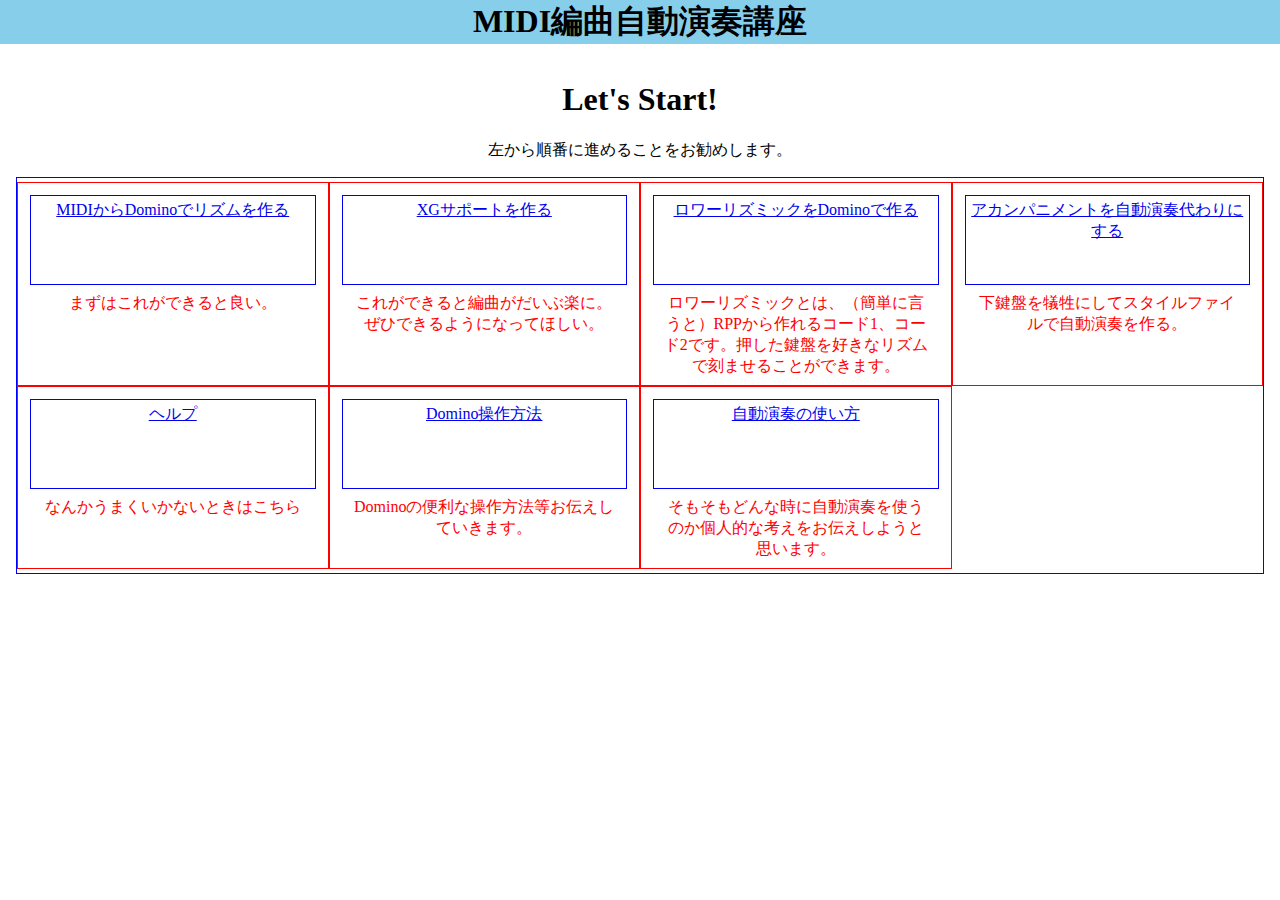
<file: index.html>
<!DOCTYPE html>
<html lang="ja">
<head>
  <meta charset="UTF-8">
  <meta name="viewport" content="width=device-width, initial-scale=1.0">
  <title>home</title>
  <link rel="stylesheet" href="style.css">
</head>
<body>
  <header>
    <h1>MIDI編曲自動演奏講座</h1>
  </header>

  <div class="list">
    <div class="container">
      <div class="heading">
        <h1>Let's Start!</h1>
        <p>左から順番に進めることをお勧めします。</p>
      </div>
      <div class="matters">

        <div class="matter">
          <a href="index(rhythm).html" target="_blank" class="matter-title">MIDIからDominoでリズムを作る</a>
          <p class="matter-text">まずはこれができると良い。</p>
        </div>

        <div class="matter">
          <a href="index(XG).html" target="_blank" class="matter-title">XGサポートを作る</a>
          <p class="matter-text">これができると編曲がだいぶ楽に。ぜひできるようになってほしい。</p>
        </div>

        <div class="matter">
          <a href="index(lower).html" target="_blank" class="matter-title">ロワーリズミックをDominoで作る</a>
          <p class="matter-text">ロワーリズミックとは、（簡単に言うと）RPPから作れるコード1、コード2です。押した鍵盤を好きなリズムで刻ませることができます。</p>
        </div>

        <div class="matter">
          <a href="index(acc).html" target="_blank" class="matter-title">アカンパニメントを自動演奏代わりにする</a>
          <p class="matter-text">下鍵盤を犠牲にしてスタイルファイルで自動演奏を作る。</p>
        </div>

        <div class="matter">
          <a href="index(help).html" target="_blank" class="matter-title">ヘルプ</a>
          <p class="matter-text">なんかうまくいかないときはこちら</p>
        </div>

        <div class="matter">
          <a href="index(domino).html" target="_blank" class="matter-title">Domino操作方法</a>
          <p class="matter-text">Dominoの便利な操作方法等お伝えしていきます。</p>
        </div>

        <div class="matter">
          <a href="index(use).html" target="_blank" class="matter-title">自動演奏の使い方</a>
          <p class="matter-text">そもそもどんな時に自動演奏を使うのか個人的な考えをお伝えしようと思います。</p>
        </div>

      </div>
    </div>
  </div>
</body>
</html>
</file>
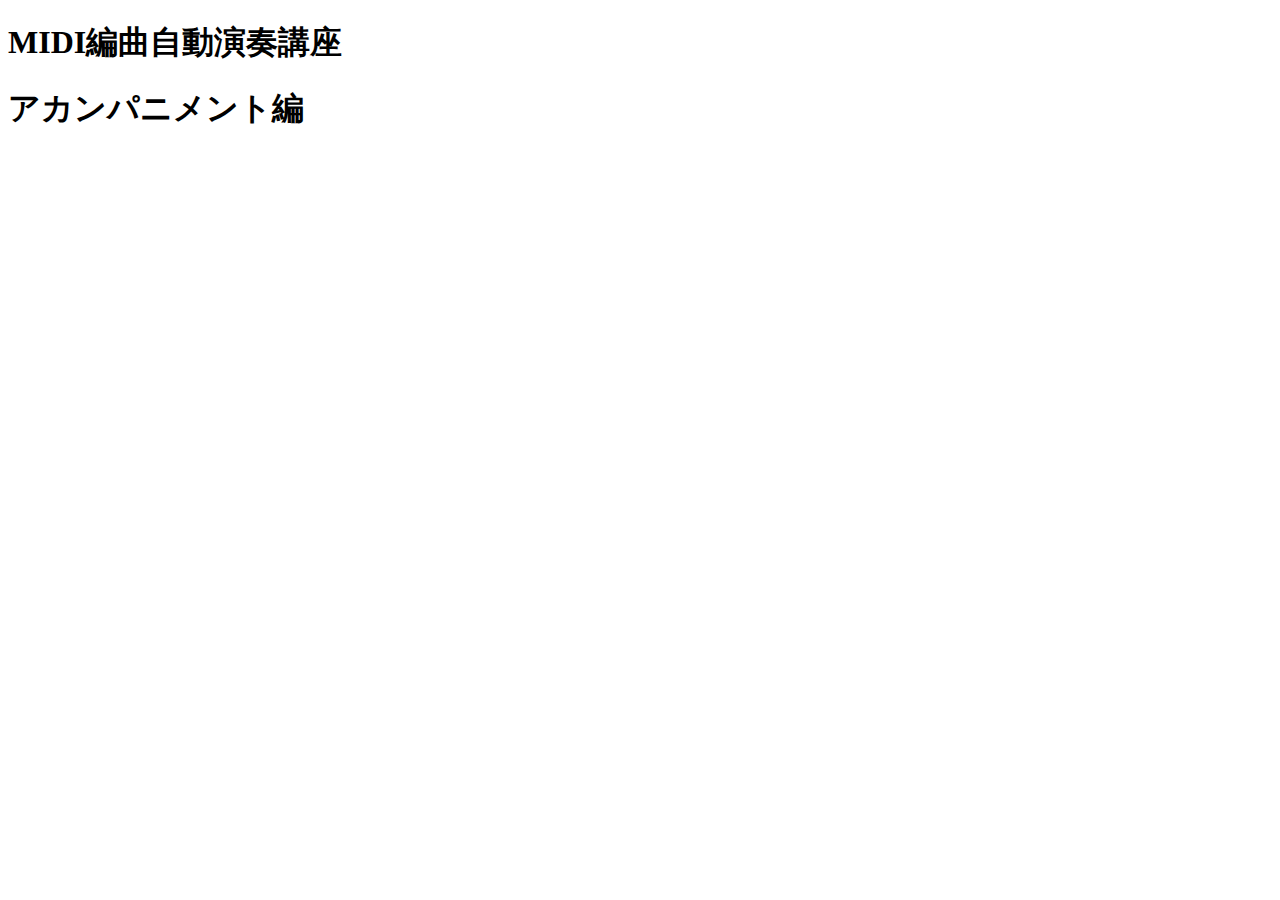
<file: index(acc).html>
<!DOCTYPE html>
<html lang="ja">
<head>
  <meta charset="UTF-8">
  <meta name="viewport" content="width=device-width, initial-scale=1.0">
  <title>acc</title>
</head>
<body>
  <header>
    <h1>MIDI編曲自動演奏講座</h1>
    <h1>アカンパニメント編</h1>
  </header>
</body>
</html>
</file>
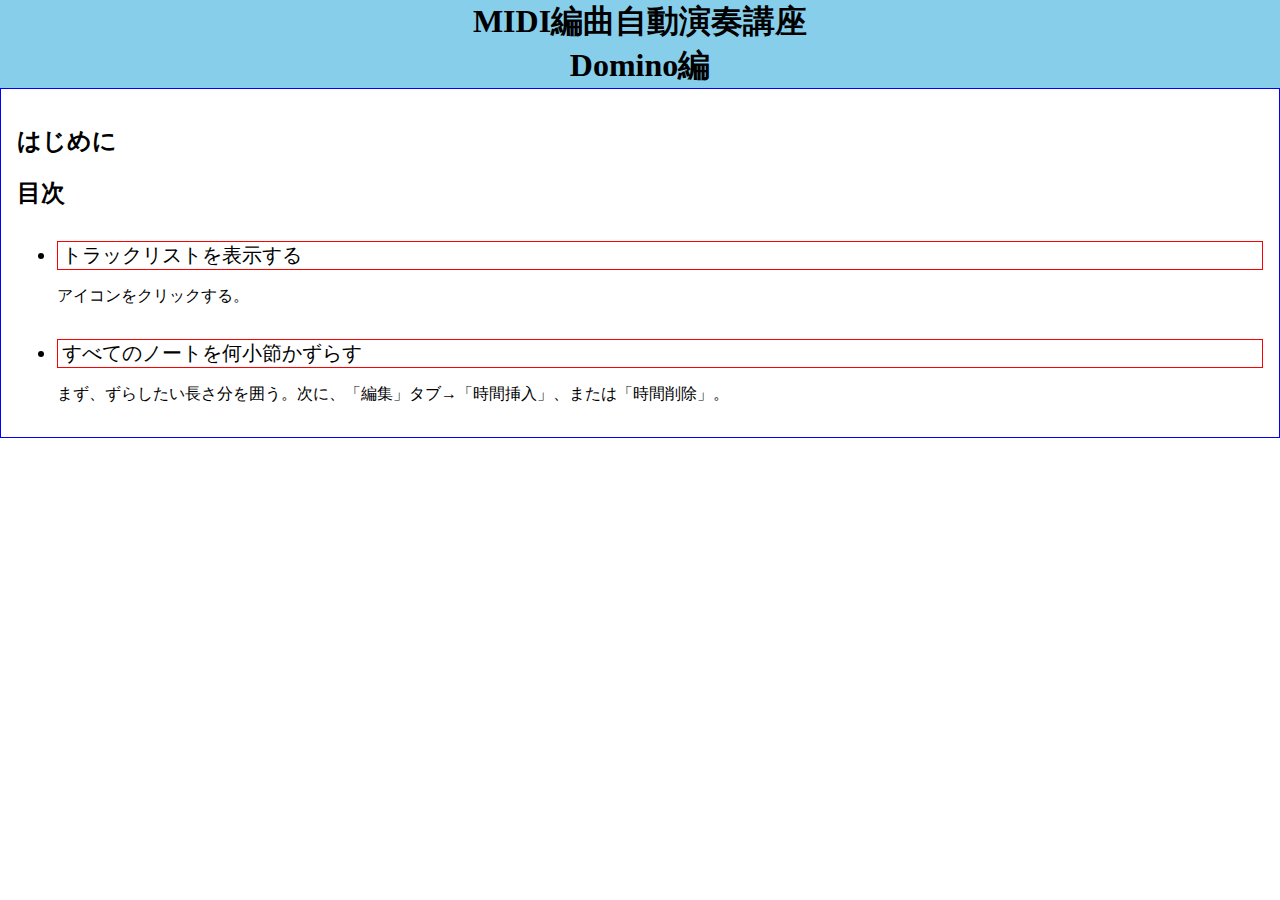
<file: index(domino).html>
<!DOCTYPE html>
<html lang="ja">
<head>
  <meta charset="UTF-8">
  <meta name="viewport" content="width=device-width, initial-scale=1.0">
  <title>Domino</title>
  <link rel="stylesheet" href="style2.css">
</head>
<body>
  <header>
    <h1>MIDI編曲自動演奏講座</h1>
    <h1>Domino編</h1>
  </header>

  <div class="container">

    <section class="first">
      <h2>はじめに</h2>
    </section>

    <section class="intro">
      <h2>目次</h2>
    </section>

    <section class="process">
      <ul>
        <li>トラックリストを表示する</li>
        <p>アイコンをクリックする。</p>

        <li>すべてのノートを何小節かずらす</li>
        <p>まず、ずらしたい長さ分を囲う。次に、「編集」タブ→「時間挿入」、または「時間削除」。
      </ul>
    </section>

  </div>

</body>
</html>
</file>
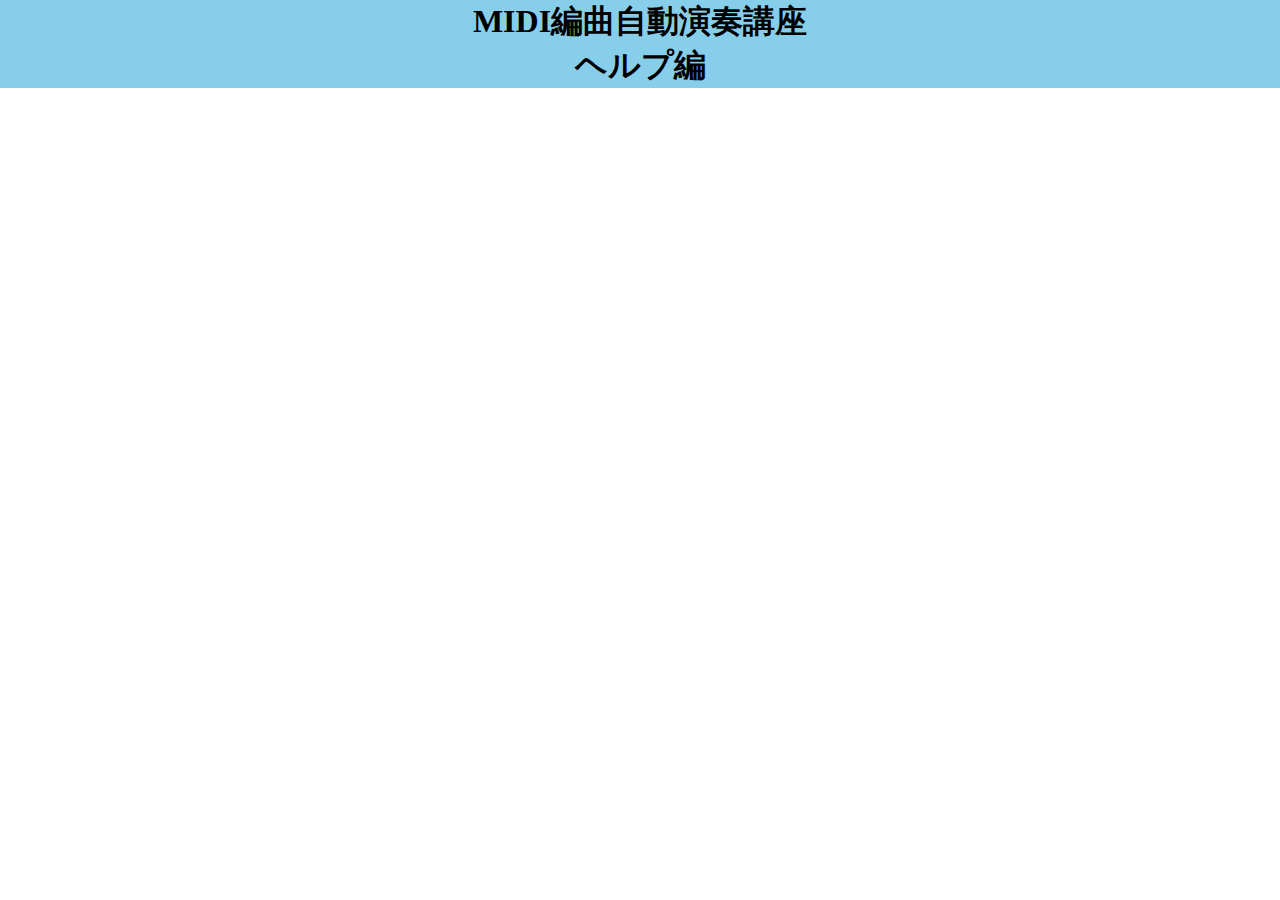
<file: index(help).html>
<!DOCTYPE html>
<html lang="ja">
<head>
  <meta charset="UTF-8">
  <meta name="viewport" content="width=device-width, initial-scale=1.0">
  <title>Help</title>
  <link rel="stylesheet" href="style2.css">
</head>
<body>
  <header>
    <h1>MIDI編曲自動演奏講座</h1>
    <h1>ヘルプ編</h1>
  </header>
</body>
</html>
</file>
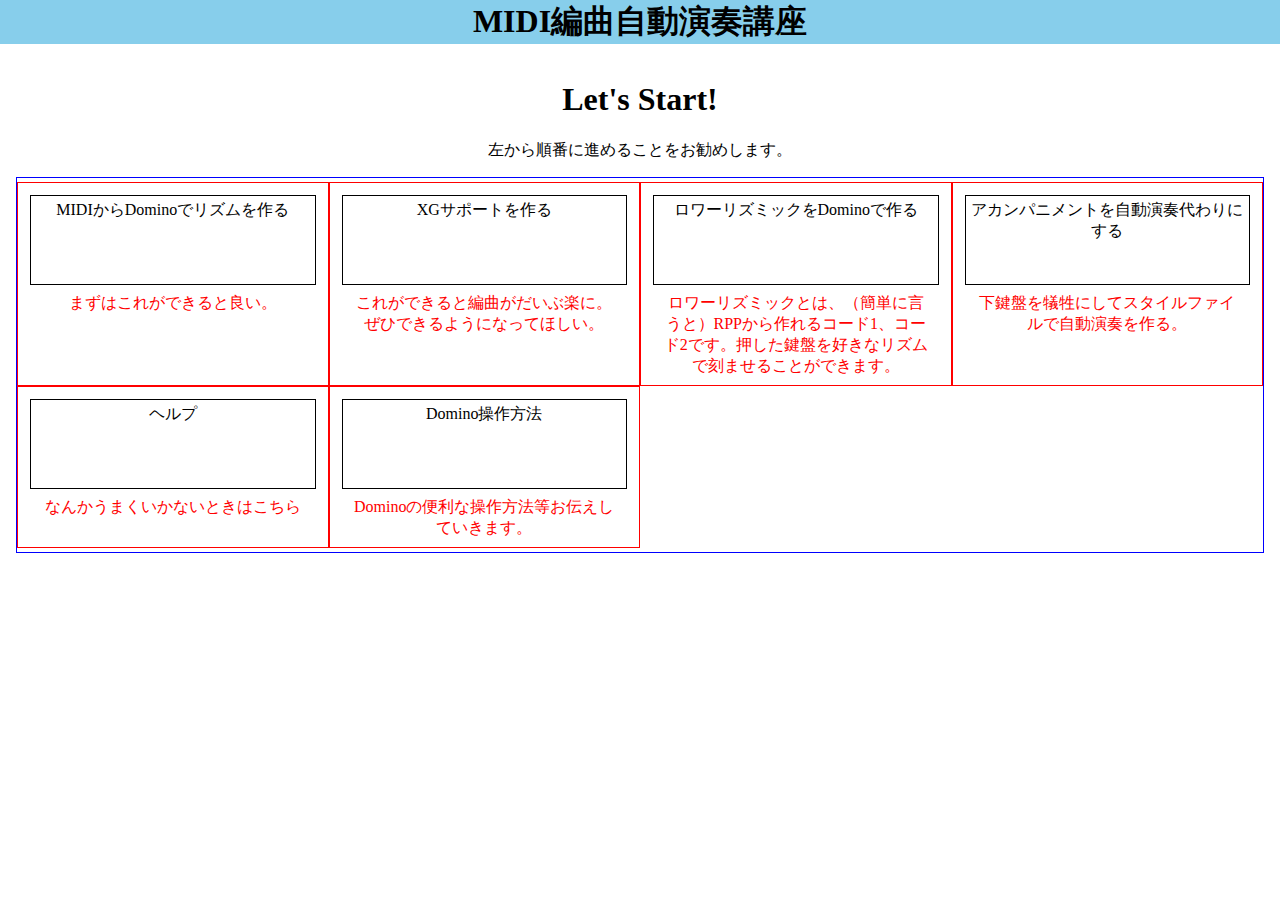
<file: index(home).html>
<!DOCTYPE html>
<html lang="ja">
<head>
  <meta charset="UTF-8">
  <meta name="viewport" content="width=device-width, initial-scale=1.0">
  <title>home</title>
  <link rel="stylesheet" href="style.css">
</head>
<body>
  <header>
    <h1>MIDI編曲自動演奏講座</h1>
  </header>

  <div class="list">
    <div class="container">
      <div class="heading">
        <h1>Let's Start!</h1>
        <p>左から順番に進めることをお勧めします。</p>
      </div>
      <div class="matters">

        <div class="matter">
          <p class="matter-title">MIDIからDominoでリズムを作る</p>
          <p class="matter-text">まずはこれができると良い。</p>
        </div>

        <div class="matter">
          <p class="matter-title">XGサポートを作る</p>
          <p class="matter-text">これができると編曲がだいぶ楽に。ぜひできるようになってほしい。</p>
        </div>

        <div class="matter">
          <p class="matter-title">ロワーリズミックをDominoで作る</p>
          <p class="matter-text">ロワーリズミックとは、（簡単に言うと）RPPから作れるコード1、コード2です。押した鍵盤を好きなリズムで刻ませることができます。</p>
        </div>

        <div class="matter">
          <p class="matter-title">アカンパニメントを自動演奏代わりにする</p>
          <p class="matter-text">下鍵盤を犠牲にしてスタイルファイルで自動演奏を作る。</p>
        </div>

        <div class="matter">
          <p class="matter-title">ヘルプ</p>
          <p class="matter-text">なんかうまくいかないときはこちら</p>
        </div>

        <div class="matter">
          <p class="matter-title">Domino操作方法</p>
          <p class="matter-text">Dominoの便利な操作方法等お伝えしていきます。</p>
        </div>

      </div>
    </div>
  </div>
</body>
</html>
</file>
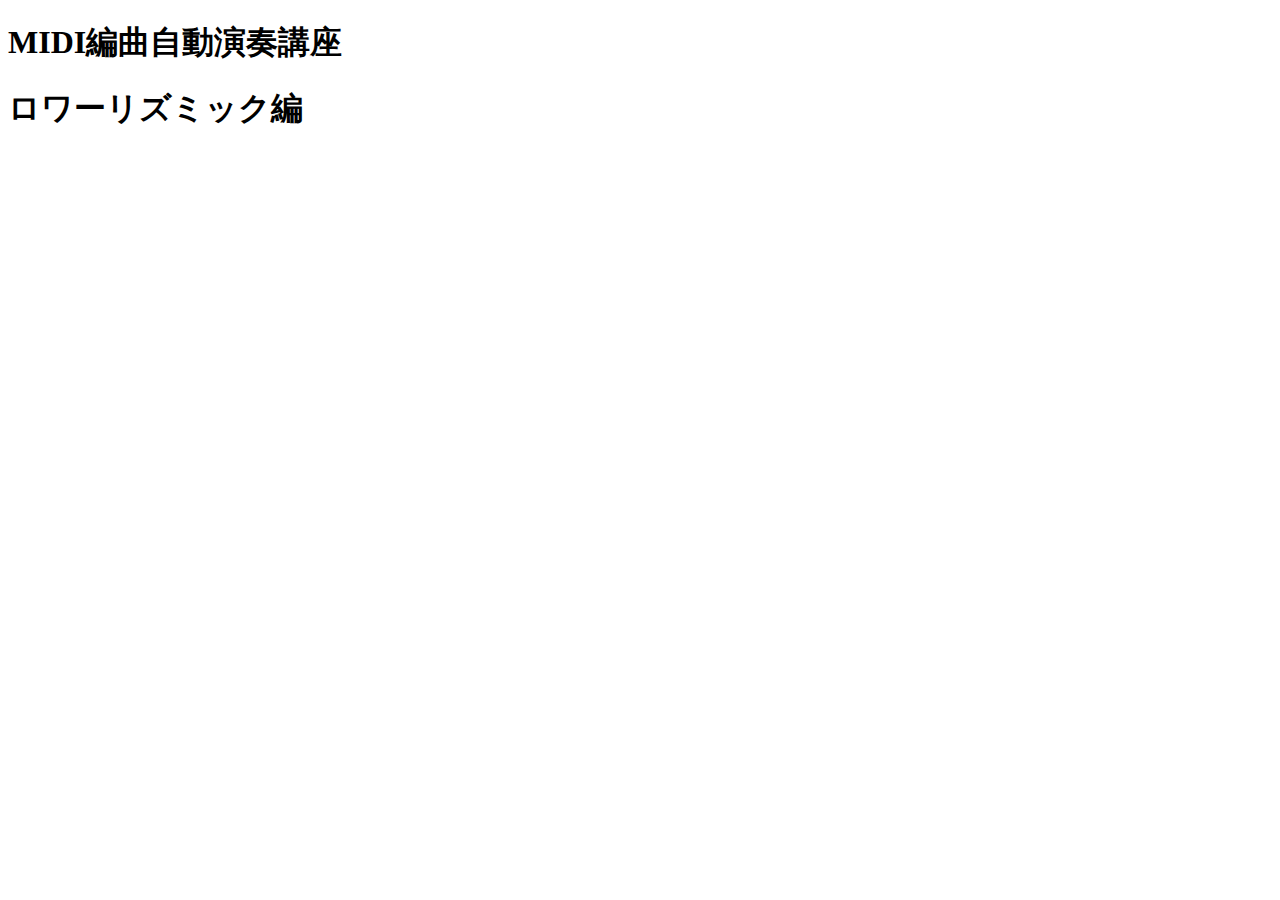
<file: index(lower).html>
<!DOCTYPE html>
<html lang="ja">
<head>
  <meta charset="UTF-8">
  <meta name="viewport" content="width=device-width, initial-scale=1.0">
  <title>lower</title>
</head>
<body>
  <header>
    <h1>MIDI編曲自動演奏講座</h1>
    <h1>ロワーリズミック編</h1>
  </header>
</body>
</html>
</file>
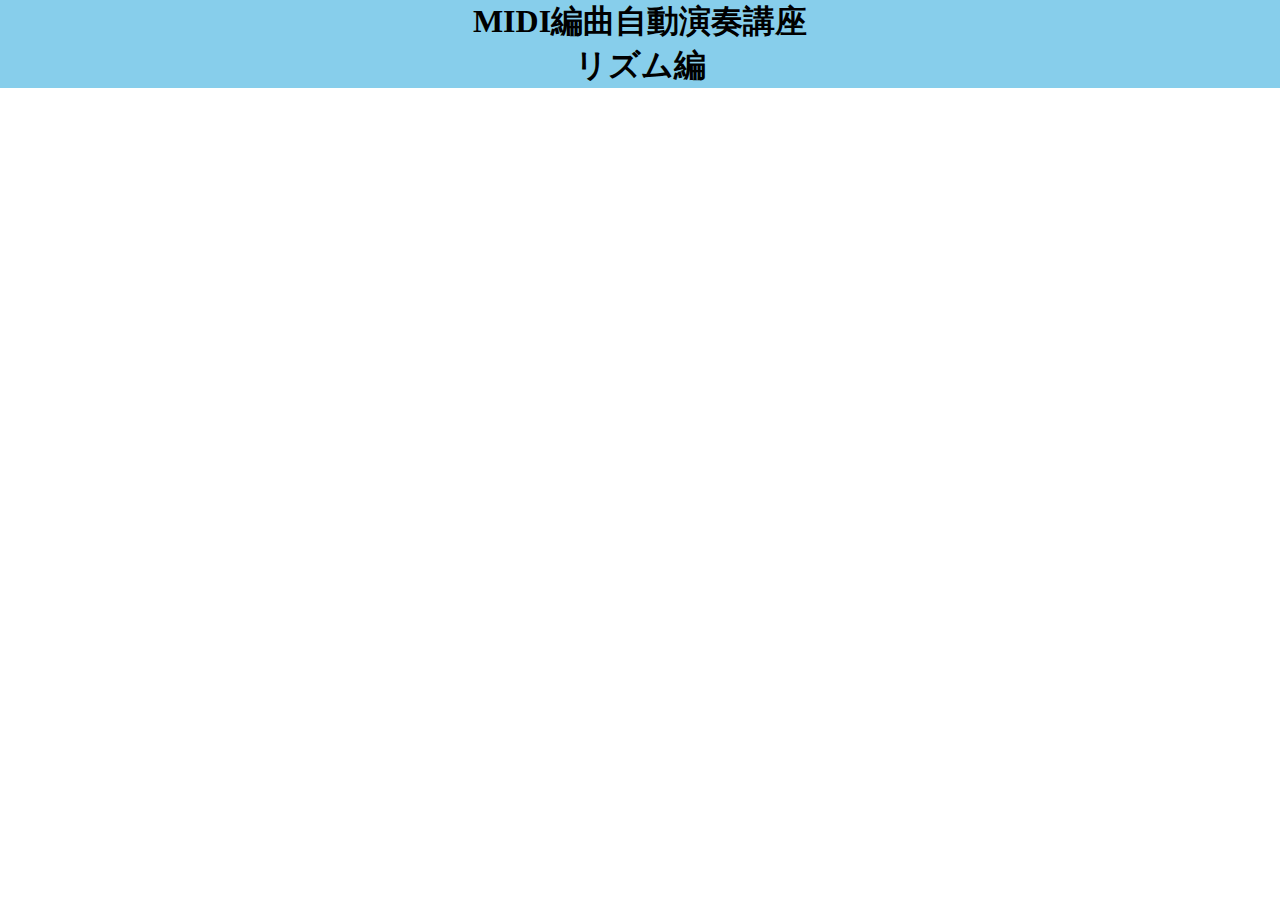
<file: index(rhythm).html>
<!DOCTYPE html>
<html lang="ja">
<head>
  <meta charset="UTF-8">
  <meta name="viewport" content="width=device-width, initial-scale=1.0">
  <title>rhythm</title>
  <link rel="stylesheet" href="style2.css">
</head>
<body>
  <header>
    <h1>MIDI編曲自動演奏講座</h1>
    <h1>リズム編</h1>
  </header>

  <div class=""
</body>
</html>
</file>
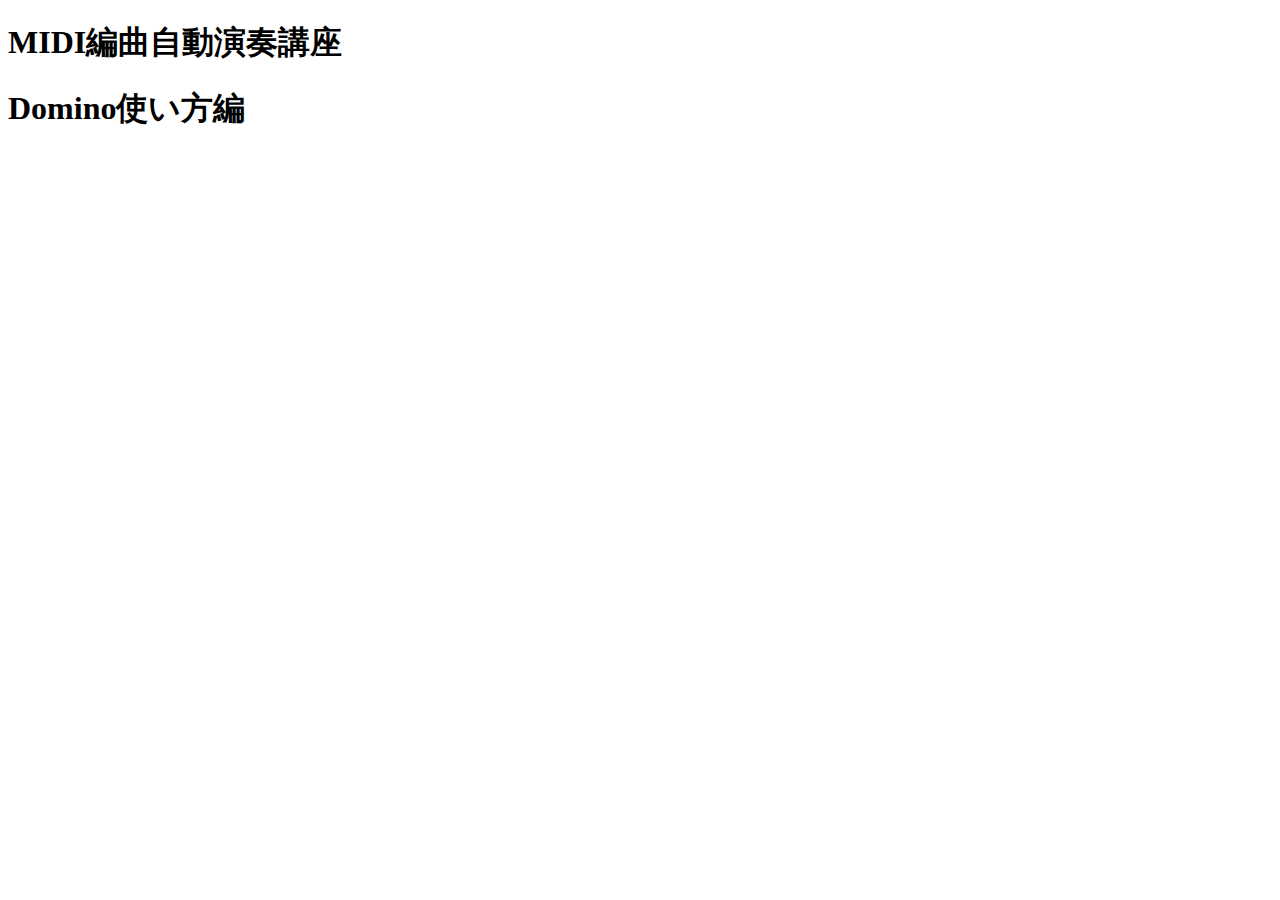
<file: index(use).html>
<!DOCTYPE html>
<html lang="ja">
<head>
  <meta charset="UTF-8">
  <meta name="viewport" content="width=device-width, initial-scale=1.0">
  <title>Use</title>
</head>
<body>
  <header>
    <h1>MIDI編曲自動演奏講座</h1>
    <h1>Domino使い方編</h1>
  </header>
</body>
</html>
</file>
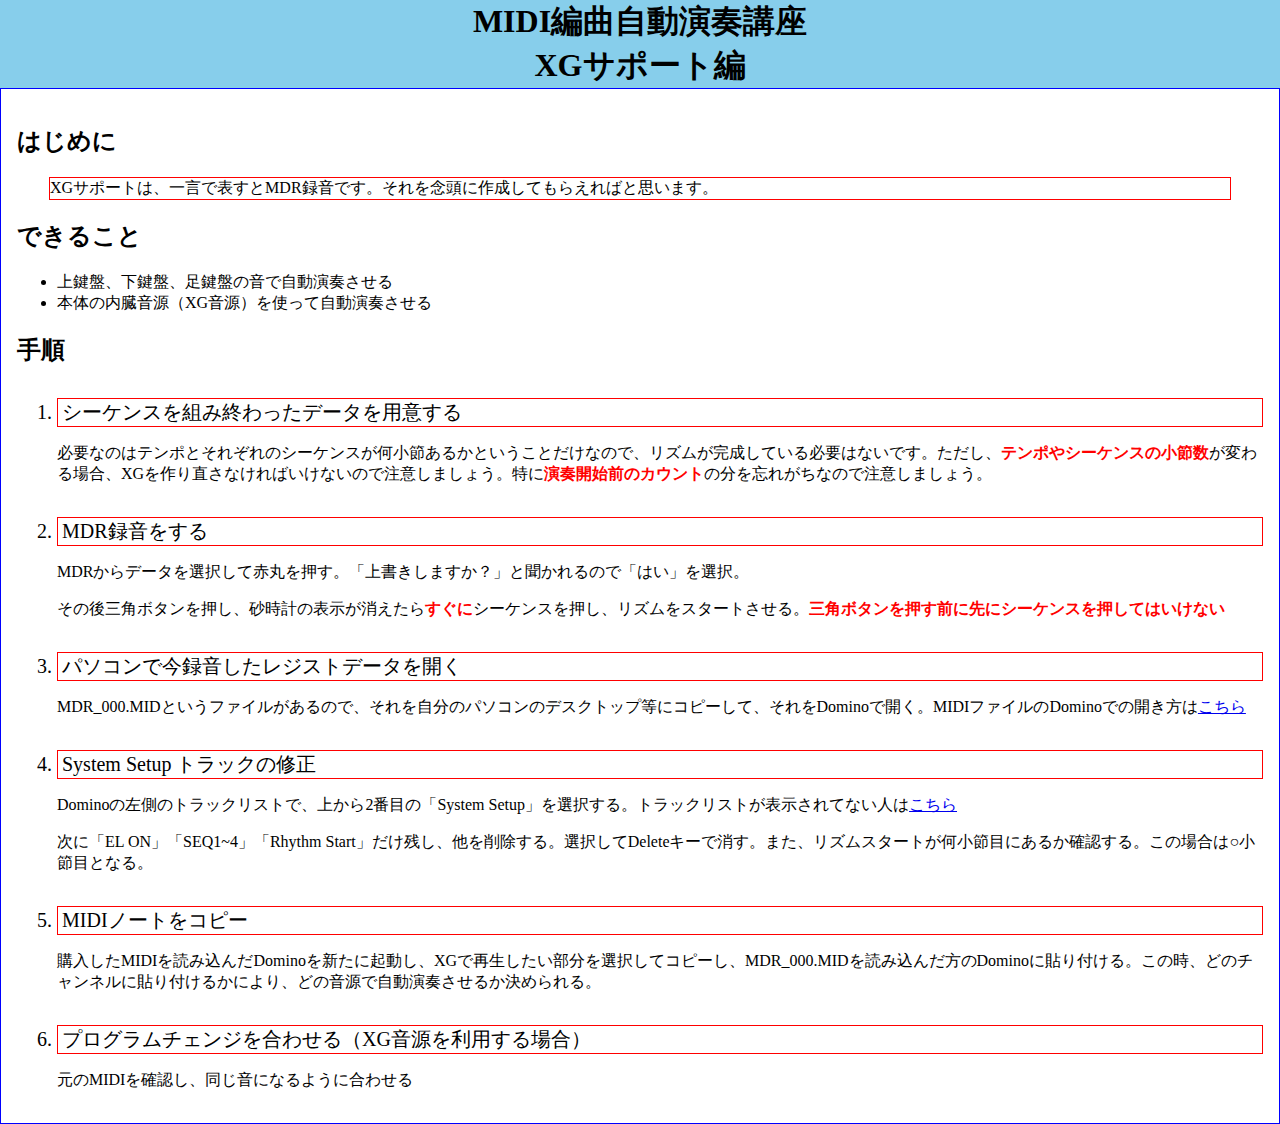
<file: index(XG).html>
<!DOCTYPE html>
<html lang="ja">
<head>
  <meta charset="UTF-8">
  <meta name="viewport" content="width=device-width, initial-scale=1.0">
  <title>XG</title>
  <link rel="stylesheet" href="style2.css">
</head>
<body>
  <header>
    <h1>MIDI編曲自動演奏講座</h1>
    <h1>XGサポート編</h1>
  </header>

  <div class="container">
    <section class="first">
      <h2>はじめに</h2>
      <p>XGサポートは、一言で表すとMDR録音です。それを念頭に作成してもらえればと思います。</p>
    </section>

    <section class="intoro">
      <h2>できること</h2>
      <ul>
        <li>上鍵盤、下鍵盤、足鍵盤の音で自動演奏させる</li>
        <li>本体の内臓音源（XG音源）を使って自動演奏させる</li>
      </ul>
    </section>

    <section class="process">
      <h2>手順</h2>
      <ol>
        <li>シーケンスを組み終わったデータを用意する</li>
        <p>必要なのはテンポとそれぞれのシーケンスが何小節あるかということだけなので、リズムが完成している必要はないです。ただし、<span class="redbold">テンポやシーケンスの小節数</span>が変わる場合、XGを作り直さなければいけないので注意しましょう。特に<span class="redbold">演奏開始前のカウント</span>の分を忘れがちなので注意しましょう。</p>

        <li>MDR録音をする</li>
        <p>MDRからデータを選択して赤丸を押す。「上書きしますか？」と聞かれるので「はい」を選択。
        </p>
        <p>その後三角ボタンを押し、砂時計の表示が消えたら<span class="redbold">すぐに</span>シーケンスを押し、リズムをスタートさせる。<span class="redbold">三角ボタンを押す前に先にシーケンスを押してはいけない</span></p>

        <li>パソコンで今録音したレジストデータを開く</li>
        <p>MDR_000.MIDというファイルがあるので、それを自分のパソコンのデスクトップ等にコピーして、それをDominoで開く。MIDIファイルのDominoでの開き方は<a href="#" >こちら</a></p>

        <li>System Setup トラックの修正</li>
        <p>Dominoの左側のトラックリストで、上から2番目の「System Setup」を選択する。トラックリストが表示されてない人は<a href="#">こちら</a></p>
        <p>次に「EL ON」「SEQ1~4」「Rhythm Start」だけ残し、他を削除する。選択してDeleteキーで消す。また、リズムスタートが何小節目にあるか確認する。この場合は○小節目となる。</p>

        <li>MIDIノートをコピー</li>
        <p>購入したMIDIを読み込んだDominoを新たに起動し、XGで再生したい部分を選択してコピーし、MDR_000.MIDを読み込んだ方のDominoに貼り付ける。この時、どのチャンネルに貼り付けるかにより、どの音源で自動演奏させるか決められる。</p>
        
        <li>プログラムチェンジを合わせる（XG音源を利用する場合）</li>
        <p>元のMIDIを確認し、同じ音になるように合わせる</p>
      </ol>
    </section>
  </div>

</body>
</html>
</file>
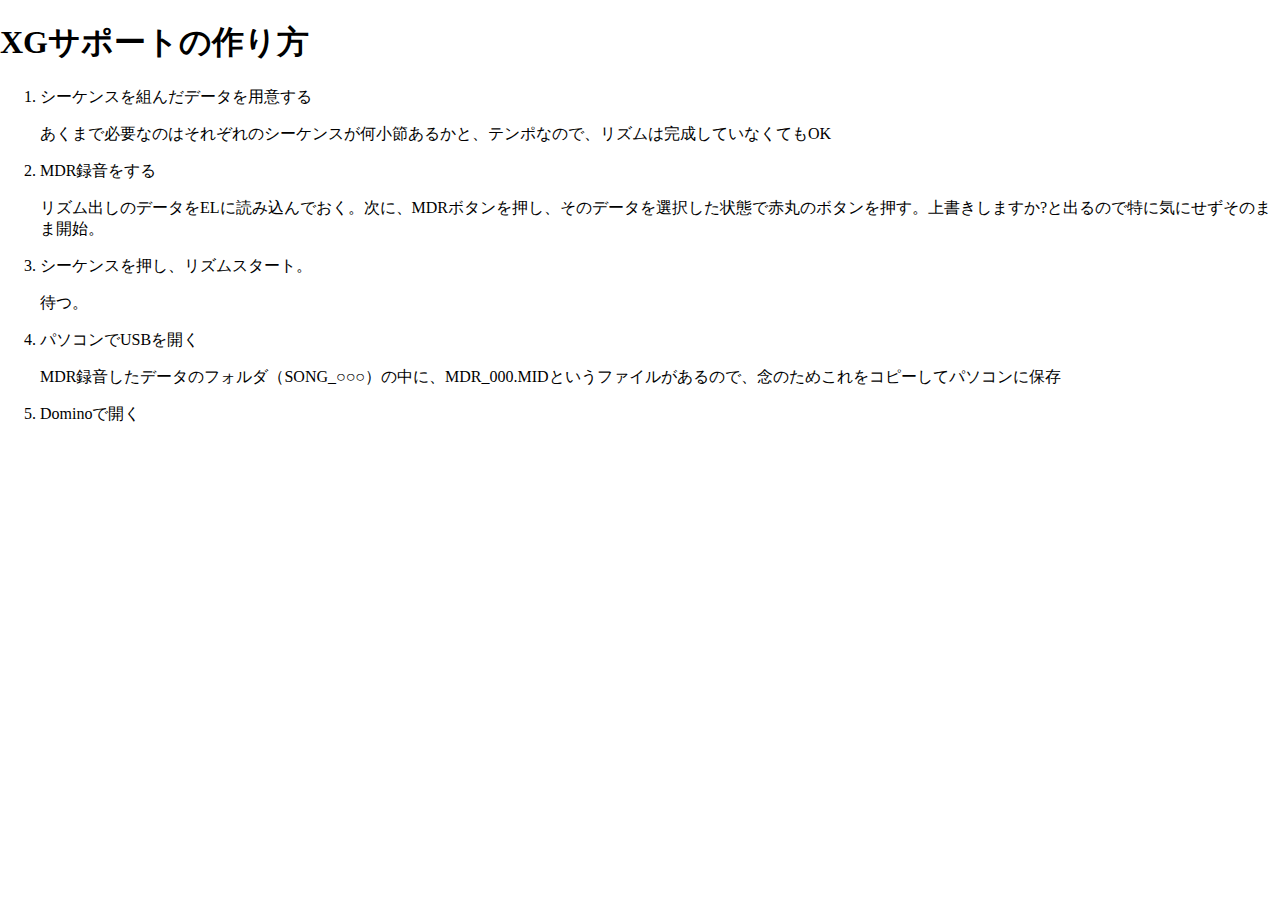
<file: index2.html>
<!DOCTYPE html>
<html lang="ja">

<head>
  <meta charset="UTF-8">
  <meta name="viewport" content="width=device-width, initial-scale=1.0">
  <title>Document</title>
  <link rel="stylesheet" href="style.css">
</head>

<body>
  <h1>XGサポートの作り方</h1>
  <ol>
    <li>シーケンスを組んだデータを用意する</li>
    <p>あくまで必要なのはそれぞれのシーケンスが何小節あるかと、テンポなので、リズムは完成していなくてもOK</p>
    <li>MDR録音をする</li>
    <p>リズム出しのデータをELに読み込んでおく。次に、MDRボタンを押し、そのデータを選択した状態で赤丸のボタンを押す。上書きしますか?と出るので特に気にせずそのまま開始。
    </p>
    <li>シーケンスを押し、リズムスタート。</li>
    <p>待つ。</p>
    <li>パソコンでUSBを開く</li>
    <p>MDR録音したデータのフォルダ（SONG_○○○）の中に、MDR_000.MIDというファイルがあるので、念のためこれをコピーしてパソコンに保存</p>
    <li>Dominoで開く</li>
    <p></p>
  </ol>

</body>

</html>
</file>
<file: style.css>
@charset "utf-8";

body {
  margin: 0;
}

header h1 {
  text-align: center;
  margin: 0 0;
}

header {
  margin: 0 0;
  background-color: skyblue;
}

.container {
  padding: 16px 16px;
  margin: 0 auto;
}

.heading {
  text-align: center;
}


.matters {
  border: 1px solid blue;
  padding: 4px 0;
  display: flex;
  flex-wrap: wrap;
}

.matter {
  box-sizing: border-box;
  border: 1px solid red;
  /* float: left; */
  width: 25%;
  text-align: center;
  margin: 0;
  padding: 4px 4px 4px 4px;
}

.matter-title {
  display: block;
  border: 1px solid;
  padding: 4px 4px;
  margin: 8px;
  /* display: inline-block; */
  /* position: relative; */
  /* width: 90%; */
  height: 80px;
  /* vertical-align: middle; */
}

.matter-text {
  /* display: inline-block; */
  color: red;
  width: 90%;
  margin: 4px auto;
}
</file>
<file: style2.css>
@charset "utf-8";

body {
  margin: 0;
}

.container {
  border: 1px solid blue;
  padding: 16px 16px;
}

header {
  background-color: skyblue;
  margin: 0;
}

header h1 {
  margin: 0;
  text-align: center;
}

.redbold {
  color: red;
  font-weight: bold;
}

.process li {
  font-size: 20px;
  border: 1px solid red;
  margin-top: 32px;
  padding-left: 4px;
}

.first p {
  border: 1px solid red;
  margin: 0 32px;
}
</file>
